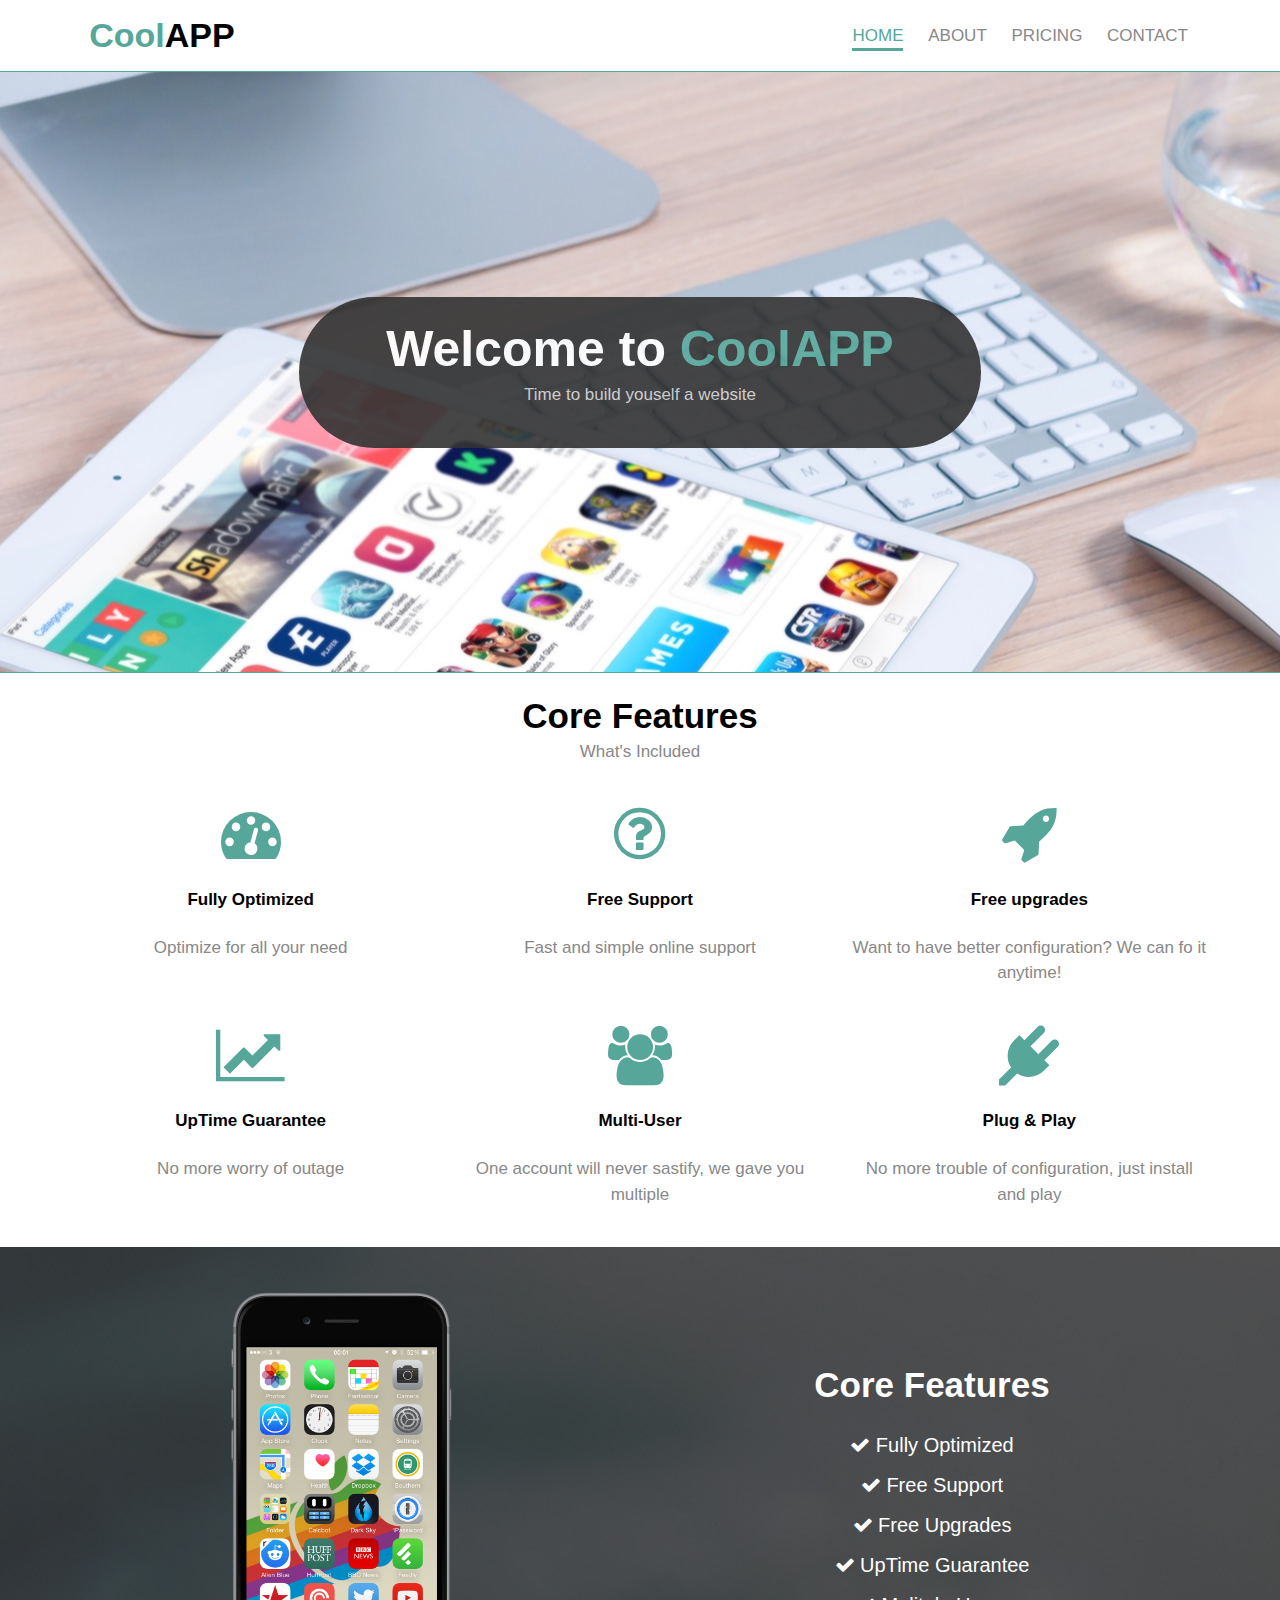
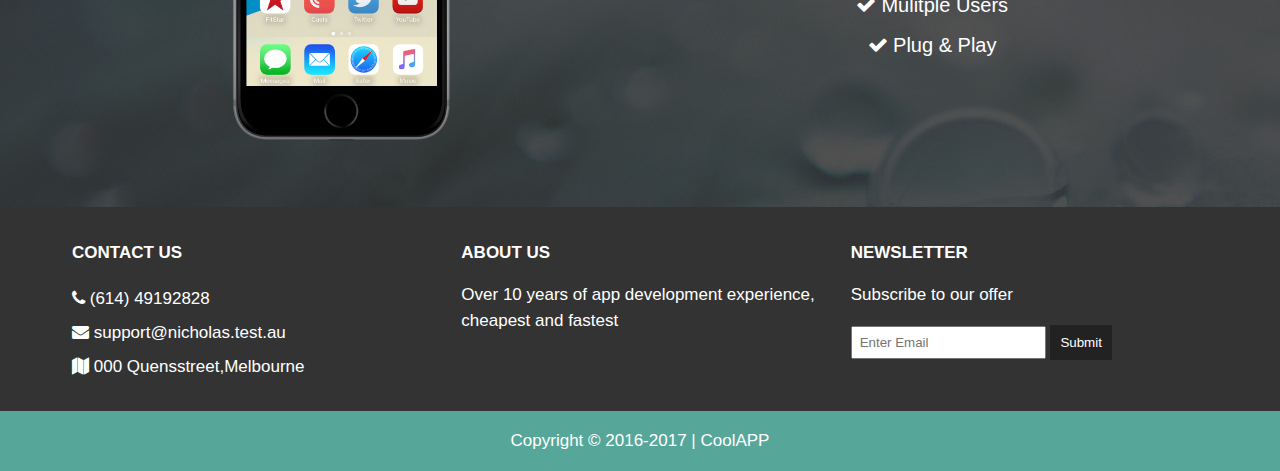
<file: index.html>
<!DOCTYPE html>
<html>
  <head>
    <meta charset="utf-8">
    <title>AppTheme</title>
    <link rel="stylesheet" href="css/flexboxgrid.css">
    <link rel="stylesheet" href="css/font-awesome.css">
    <link rel="stylesheet" href="css/style.css">
  </head>
  <body>
    <!-- header -->
    <header id="main-header">
      <div class="container"> <!--need to have row and coloumn-->
        <div class="row end-sm end-md end-lg center-xs middle-xs middle-sm middle-md middle-lg">
          <div class="col-xs-12 col-sm-2 col-md-2 col-lg-2">
            <h1><span class="primary-text">Cool</span>APP</h1>
          </div>
          <div class="col-xs-12 col-sm-10 col-md-10 col-lg-10">
            <nav id="navbar">
              <ul>
                <li class="current"><a href="index.html">Home</a></li>
                <li><a href="about.html">About</a></li>
                <li><a href="pricing.html">Pricing</a></li>
                <li><a href="contact.html">Contact</a></li>
              </ul>
            </nav>
          </div>
        </div>
      </div>
    </header>

    <!-- main -->
    <section id="showcase">
      <div class="container">
        <div class="row center-xs center-sm center-md center-lg middle-xs middle-sm middle-md middle-lg">
          <div class="col-xs-10 col-sm-10 col-md-10 col-lg-7 showcase-content">
            <h1>Welcome to <span class="primary-text">CoolAPP</span></h1>
            <p>Time to build youself a website</p>
          </div>
        </div>
      </div>
    </section>

    <!-- feature -->
    <section id="features">
      <div class="container">
        <div class="row center-xs center-sm center-md center-lg">
          <div class="col-xs-12 col-sm-12 col-md-12 col-lg-12">
            <h2>Core Features</h2>
            <p>What's Included</p>
            <!-- row 1 -->
            <div class="row center-xs center-sm center-md center-lg">
              <div class="col-xs-12 col-sm-4 col-md-4 col-lg-4">
                <i class="fa fa-dashboard"></i><br> <!--Icon-->
                <h4>Fully Optimized</h4>
                <p>Optimize for all your need</p>
              </div>
              <div class="col-xs-12 col-sm-4 col-md-4 col-lg-4">
                <i class="fa fa-question-circle-o"></i><br>
                <h4>Free Support</h4>
                <p>Fast and simple online support</p>
              </div>
              <div class="col-xs-12 col-sm-4 col-md-4 col-lg-4">
                <i class="fa fa-rocket"></i><br>
                <h4>Free upgrades</h4>
                <p>Want to have better configuration? We can fo it anytime!</p>
              </div>
            </div>

            <!-- row 2 -->
            <div class="row center-xs center-sm center-md center-lg">
              <div class="col-xs-12 col-sm-4 col-md-4 col-lg-4">
                <i class="fa fa-line-chart"></i><br>
                <h4>UpTime Guarantee</h4>
                <p>No more worry of outage</p>
              </div>
              <div class="col-xs-12 col-sm-4 col-md-4 col-lg-4">
                <i class="fa fa-users"></i><br>
                <h4>Multi-User</h4>
                <p>One account will never sastify, we gave you multiple</p>
              </div>
              <div class="col-xs-12 col-sm-4 col-md-4 col-lg-4">
                <i class="fa fa-plug"></i><br>
                <h4>Plug & Play</h4>
                <p>No more trouble of configuration, just install and play</p>
              </div>
            </div>
          </div>
        </div>
      </div>
    </section>

    <!-- info -->
    <section id="info">
      <div class="container">
        <div class="row center-xs center-sm center-md center-lg middle-xs middle-sm middle-md middle-lg">
          <div class="col-xs-12 col-sm-6 col-md-6 col-lg-6">
            <img src="images/iphone.png" alt="">
          </div>
          <div class="col-xs-12 col-sm-6 col-md-6 col-lg-6">
            <h2>Core Features</h2>
            <ul>
              <li><i class="fa fa-check"></i> Fully Optimized</li>
              <li><i class="fa fa-check"></i> Free Support</li>
              <li><i class="fa fa-check"></i> Free Upgrades</li>
              <li><i class="fa fa-check"></i> UpTime Guarantee</li>
              <li><i class="fa fa-check"></i> Mulitple Users</li>
              <li><i class="fa fa-check"></i> Plug & Play</li>
            </ul>
          </div>
        </div>
      </div>
    </section>

    <!-- info -->
    <section id="company">
      <div class="container">
        <div class="row">
          <div class="col-xs-12 col-sm-4 col-md-4 col-lg-4">
            <h4>Contact Us</h4>
            <ul>
              <li><i class="fa fa-phone"></i> (614) 49192828</li>
              <li><i class="fa fa-envelope"></i> support@nicholas.test.au</li>
              <li><i class="fa fa-map"></i> 000 Quensstreet,Melbourne</li>
            </ul>
          </div>
          <div class="col-xs-12 col-sm-4 col-md-4 col-lg-4">
            <h4>About Us</h4>
            <p>Over 10 years of app development experience, cheapest and fastest </p>
          </div>
          <div class="col-xs-12 col-sm-4 col-md-4 col-lg-4">
            <h4>Newsletter</h4>
            <p>Subscribe to our offer</p>
            <form>
              <input type="text" name="email" placeholder="Enter Email">
              <button type="submit" name="button">Submit</button>
            </form>
          </div>
        </div>
      </div>
    </section>

    <!-- footer -->
    <footer id="main-footer">
      <div class="container">
        <div class="row center-xs center-sm center-md center-lg">
          <div class="col-xs-12 col-sm-12 col-md-12 col-lg-12">
            <p>Copyright &copy; 2016-2017 | CoolAPP</p>
          </div>
        </div>
      </div>
    </footer>

  </body>
</html>
</file>
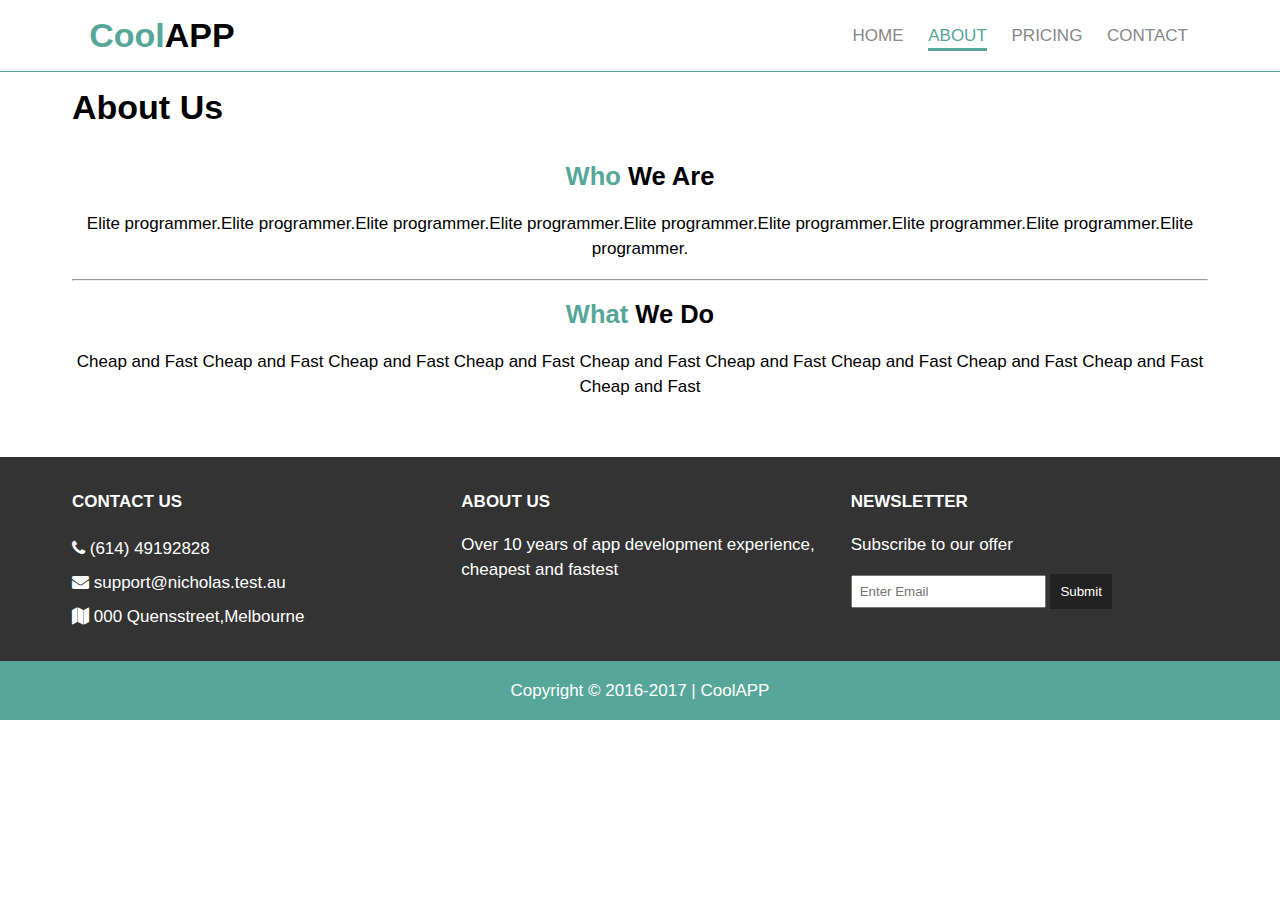
<file: about.html>
<!DOCTYPE html>
<html>
  <head>
    <meta charset="utf-8">
    <title>CoolAPP | About</title>
    <link rel="stylesheet" href="css/flexboxgrid.css">
    <link rel="stylesheet" href="css/font-awesome.css">
    <link rel="stylesheet" href="css/style.css">
  </head>
  <body>
    <!-- header -->
    <header id="main-header">
      <div class="container">
        <div class="row end-sm end-md end-lg center-xs middle-xs middle-sm middle-md middle-lg">
          <div class="col-xs-12 col-sm-2 col-md-2 col-lg-2">
            <h1><span class="primary-text">Cool</span>APP</h1>
          </div>
          <div class="col-xs-12 col-sm-10 col-md-10 col-lg-10">
            <nav id="navbar">
              <ul>
                <li><a href="index.html">Home</a></li>
                <li class="current"><a href="about.html">About</a></li>
                <li><a href="pricing.html">Pricing</a></li>
                <li><a href="contact.html">Contact</a></li>
              </ul>
            </nav>
          </div>
        </div>
      </div>
    </header>

    <!-- subheader -->
    <section id="subheader">
      <div class="container">
        <div class="row">
          <div class="col-xs-12 col-sm-12 col-md-12 col-lg-12">
            <h1>About Us</h1>
          </div>
        </div>
      </div>
    </section>

    <!-- main -->
    <section id="page" class="about">
      <div class="container">
        <div class="row center-xs center-sm center-md center-lg">
          <div class="col-xs-12 col-sm-12 col-md-12 col-lg-12">
            <h2><span class="primary-text">Who</span> We Are</h2>
            <p>Elite programmer.Elite programmer.Elite programmer.Elite programmer.Elite programmer.Elite programmer.Elite programmer.Elite programmer.Elite programmer.</p>
            <hr>
            <h2><span class="primary-text">What</span> We Do</h2>
            <p> Cheap and Fast Cheap and Fast Cheap and Fast Cheap and Fast Cheap and Fast Cheap and Fast Cheap and Fast Cheap and Fast Cheap and Fast Cheap and Fast</p>
          </div>
        </div>
      </div>
    </section>

    <!-- info -->
    <section id="company">
      <div class="container">
        <div class="row">
          <div class="col-xs-12 col-sm-4 col-md-4 col-lg-4">
            <h4>Contact Us</h4>
            <ul>
              <li><i class="fa fa-phone"></i> (614) 49192828</li>
              <li><i class="fa fa-envelope"></i> support@nicholas.test.au</li>
              <li><i class="fa fa-map"></i> 000 Quensstreet,Melbourne</li>
            </ul>
          </div>
          <div class="col-xs-12 col-sm-4 col-md-4 col-lg-4">
            <h4>About Us</h4>
            <p>Over 10 years of app development experience, cheapest and fastest </p>
          </div>
          <div class="col-xs-12 col-sm-4 col-md-4 col-lg-4">
            <h4>Newsletter</h4>
            <p>Subscribe to our offer</p>
            <form>
              <input type="text" name="email" placeholder="Enter Email">
              <button type="submit" name="button">Submit</button>
            </form>
          </div>
        </div>
      </div>
    </section>

    <!-- footer -->
    <footer id="main-footer">
      <div class="container">
        <div class="row center-xs center-sm center-md center-lg">
          <div class="col-xs-12 col-sm-12 col-md-12 col-lg-12">
            <p>Copyright &copy; 2016-2017 | CoolAPP</p>
          </div>
        </div>
      </div>
    </footer>

  </body>
</html>
</file>
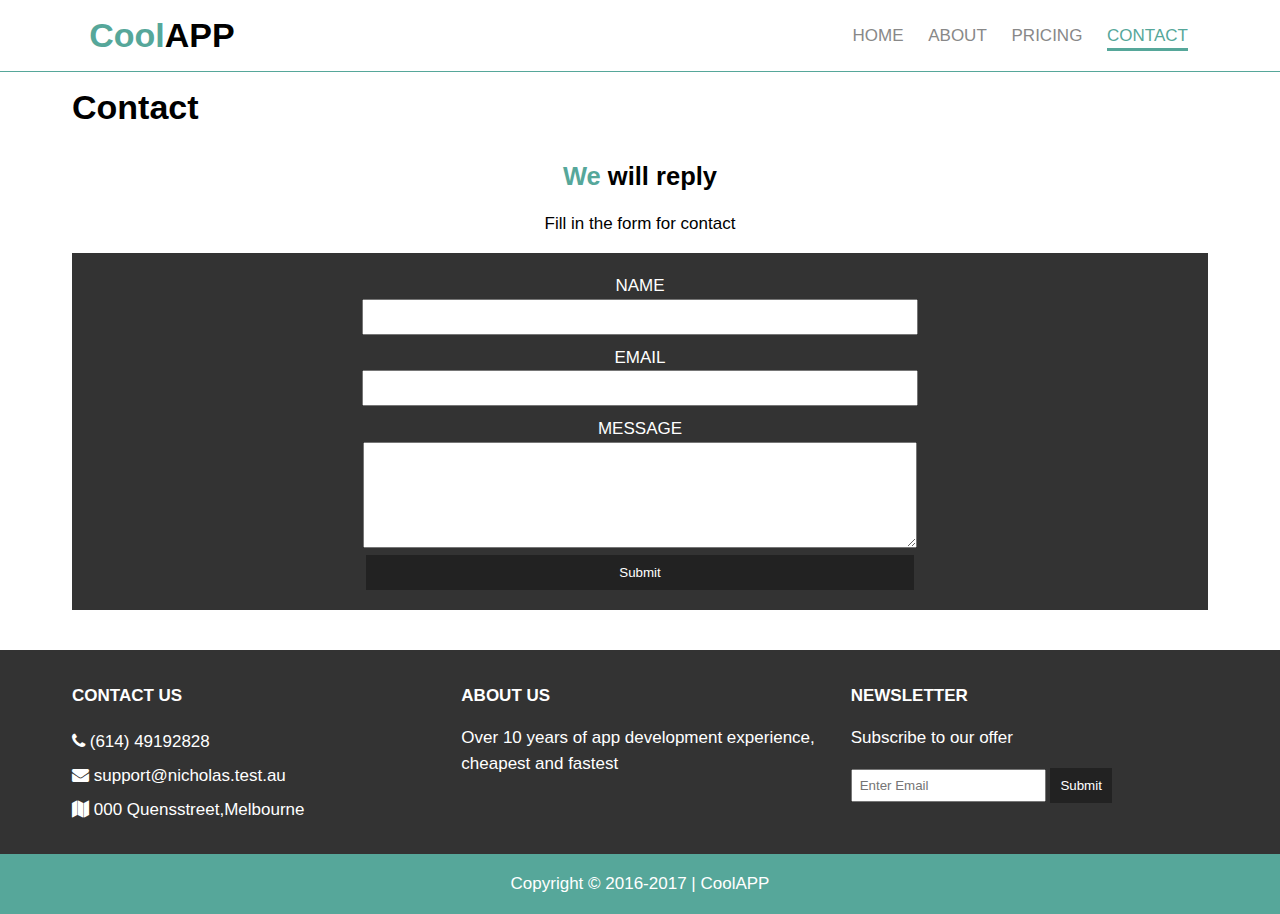
<file: contact.html>
<!DOCTYPE html>
<html>
  <head>
    <meta charset="utf-8">
    <title>CoolAPP | Contact</title>
    <link rel="stylesheet" href="css/flexboxgrid.css">
    <link rel="stylesheet" href="css/font-awesome.css">
    <link rel="stylesheet" href="css/style.css">
  </head>
  <body>
    <!-- header -->
    <header id="main-header">
      <div class="container">
        <div class="row end-sm end-md end-lg center-xs middle-xs middle-sm middle-md middle-lg">
          <div class="col-xs-12 col-sm-2 col-md-2 col-lg-2">
            <h1><span class="primary-text">Cool</span>APP</h1>
          </div>
          <div class="col-xs-12 col-sm-10 col-md-10 col-lg-10">
            <nav id="navbar">
              <ul>
                <li><a href="index.html">Home</a></li>
                <li><a href="about.html">About</a></li>
                <li><a href="pricing.html">Pricing</a></li>
                <li class="current"><a href="contact.html">Contact</a></li>
              </ul>
            </nav>
          </div>
        </div>
      </div>
    </header>

    <!-- subheader -->
    <section id="subheader">
      <div class="container">
        <div class="row">
          <div class="col-xs-12 col-sm-12 col-md-12 col-lg-12">
            <h1>Contact</h1>
          </div>
        </div>
      </div>
    </section>

    <!-- main -->
    <section id="page" class="contact">
      <div class="container">
        <div class="row center-xs center-sm center-md center-lg">
          <div class="col-xs-12 col-sm-12 col-md-12 col-lg-12">
            <h2><span class="primary-text">We</span> will reply</h2>
            <p>Fill in the form for contact</p>
            <form>
              <div>
                <label for="name">Name</label><br>
                <input type="text" name="name">
              </div>
              <div>
                <label for="email">Email</label><br>
                <input type="text" name="email">
              </div>
              <div>
                <label for="message">Message</label><br>
                <textarea name="message"></textarea>
              </div>
              <button type="submit" name="button">Submit</button>
            </form>
          </div>
        </div>
      </div>
    </section>

    <!-- info -->
    <section id="company">
      <div class="container">
        <div class="row">
          <div class="col-xs-12 col-sm-4 col-md-4 col-lg-4">
            <h4>Contact Us</h4>
            <ul>
              <li><i class="fa fa-phone"></i> (614) 49192828</li>
              <li><i class="fa fa-envelope"></i> support@nicholas.test.au</li>
              <li><i class="fa fa-map"></i> 000 Quensstreet,Melbourne</li>
            </ul>
          </div>
          <div class="col-xs-12 col-sm-4 col-md-4 col-lg-4">
            <h4>About Us</h4>
            <p>Over 10 years of app development experience, cheapest and fastest </p>
          </div>
          <div class="col-xs-12 col-sm-4 col-md-4 col-lg-4">
            <h4>Newsletter</h4>
            <p>Subscribe to our offer</p>
            <form>
              <input type="text" name="email" placeholder="Enter Email">
              <button type="submit" name="button">Submit</button>
            </form>
          </div>
        </div>
      </div>
    </section>

    <!-- footer -->
    <footer id="main-footer">
      <div class="container">
        <div class="row center-xs center-sm center-md center-lg">
          <div class="col-xs-12 col-sm-12 col-md-12 col-lg-12">
            <p>Copyright &copy; 2016-2017 | CoolAPP</p>
          </div>
        </div>
      </div>
    </footer>

  </body>
</html>
</file>
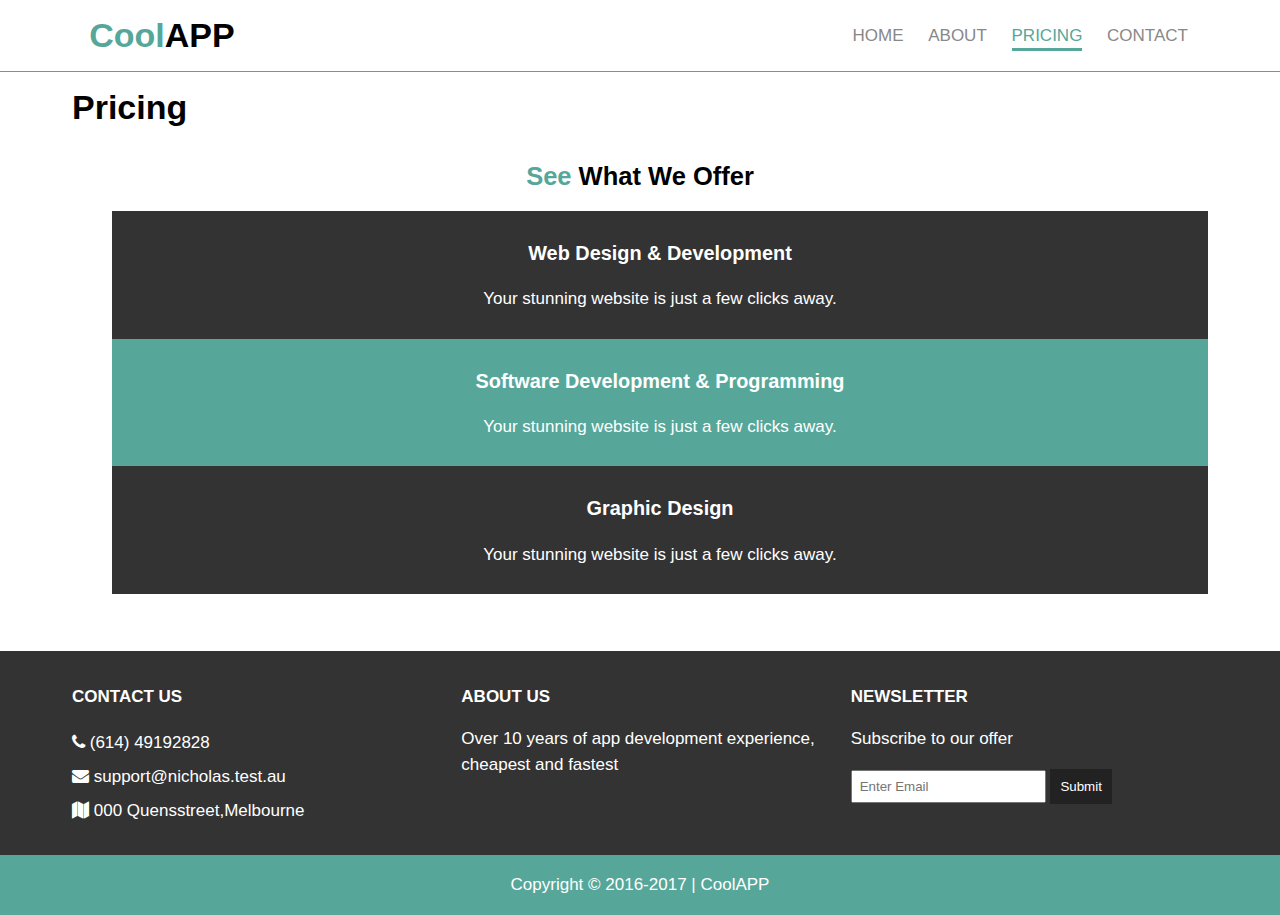
<file: pricing.html>
<!DOCTYPE html>
<html>
  <head>
    <meta charset="utf-8">
    <title>CoolAPP | Pricing</title>
    <link rel="stylesheet" href="css/flexboxgrid.css">
    <link rel="stylesheet" href="css/font-awesome.css">
    <link rel="stylesheet" href="css/style.css">
  </head>
  <body>
    <!-- header -->
    <header id="main-header">
      <div class="container">
        <div class="row end-sm end-md end-lg center-xs middle-xs middle-sm middle-md middle-lg">
          <div class="col-xs-12 col-sm-2 col-md-2 col-lg-2">
            <h1><span class="primary-text">Cool</span>APP</h1>
          </div>
          <div class="col-xs-12 col-sm-10 col-md-10 col-lg-10">
            <nav id="navbar">
              <ul>
                <li><a href="index.html">Home</a></li>
                <li><a href="about.html">About</a></li>
                <li class="current"><a href="pricing.html">Pricing</a></li>
                <li><a href="contact.html">Contact</a></li>
              </ul>
            </nav>
          </div>
        </div>
      </div>
    </header>

    <!-- subheader -->
    <section id="subheader">
      <div class="container">
        <div class="row">
          <div class="col-xs-12 col-sm-12 col-md-12 col-lg-12">
            <h1>Pricing</h1>
          </div>
        </div>
      </div>
    </section>

    <!-- main -->
    <section id="page" class="pricing">
      <div class="container">
        <div class="row center-xs center-sm center-md center-lg">
          <div class="col-xs-12 col-sm-12 col-md-12 col-lg-12">
            <h2><span class="primary-text">See</span> What We Offer</h2>
            <ul>
              <li>
                <h3>Web Design & Development</h3>
                <p>Your stunning website is just a few clicks away. </p>
              </li>
              <li>
                <h3>Software Development & Programming</h3>
                <p>Your stunning website is just a few clicks away.</p>
              </li>
              <li>
                <h3>Graphic Design</h3>
                <p>Your stunning website is just a few clicks away.</p>
              </li>
            </ul>
          </div>
        </div>
      </div>
    </section>

    <!-- info -->
    <section id="company">
      <div class="container">
        <div class="row">
          <div class="col-xs-12 col-sm-4 col-md-4 col-lg-4">
            <h4>Contact Us</h4>
            <ul>
              <li><i class="fa fa-phone"></i> (614) 49192828</li>
              <li><i class="fa fa-envelope"></i> support@nicholas.test.au</li>
              <li><i class="fa fa-map"></i> 000 Quensstreet,Melbourne</li>
            </ul>
          </div>
          <div class="col-xs-12 col-sm-4 col-md-4 col-lg-4">
            <h4>About Us</h4>
            <p>Over 10 years of app development experience, cheapest and fastest </p>
          </div>
          <div class="col-xs-12 col-sm-4 col-md-4 col-lg-4">
            <h4>Newsletter</h4>
            <p>Subscribe to our offer</p>
            <form>
              <input type="text" name="email" placeholder="Enter Email">
              <button type="submit" name="button">Submit</button>
            </form>
          </div>
        </div>
      </div>
    </section>

    <!-- footer -->
    <footer id="main-footer">
      <div class="container">
        <div class="row center-xs center-sm center-md center-lg">
          <div class="col-xs-12 col-sm-12 col-md-12 col-lg-12">
            <p>Copyright &copy; 2016-2017 | CoolAPP</p>
          </div>
        </div>
      </div>
    </footer>

  </body>
</html>
</file>
<file: css/flexboxgrid.css>
/* Uncomment and set these variables to customize the grid. */

.container-fluid {
  margin-right: auto;
  margin-left: auto;
  padding-right: 2rem;
  padding-left: 2rem;
}

.row {
  box-sizing: border-box;
  display: -ms-flexbox;
  display: -webkit-box;
  display: flex;
  -ms-flex: 0 1 auto;
  -webkit-box-flex: 0;
  flex: 0 1 auto;
  -ms-flex-direction: row;
  -webkit-box-orient: horizontal;
  -webkit-box-direction: normal;
  flex-direction: row;
  -ms-flex-wrap: wrap;
  flex-wrap: wrap;
  margin-right: -1rem;
  margin-left: -1rem;
}

.row.reverse {
  -ms-flex-direction: row-reverse;
  -webkit-box-orient: horizontal;
  -webkit-box-direction: reverse;
  flex-direction: row-reverse;
}

.col.reverse {
  -ms-flex-direction: column-reverse;
  -webkit-box-orient: vertical;
  -webkit-box-direction: reverse;
  flex-direction: column-reverse;
}

.col-xs,
.col-xs-1,
.col-xs-2,
.col-xs-3,
.col-xs-4,
.col-xs-5,
.col-xs-6,
.col-xs-7,
.col-xs-8,
.col-xs-9,
.col-xs-10,
.col-xs-11,
.col-xs-12 {
  box-sizing: border-box;
  -ms-flex: 0 0 auto;
  -webkit-box-flex: 0;
  flex: 0 0 auto;
  padding-right: 1rem;
  padding-left: 1rem;
}

.col-xs {
  -webkit-flex-grow: 1;
  -ms-flex-positive: 1;
  -webkit-box-flex: 1;
  flex-grow: 1;
  -ms-flex-preferred-size: 0;
  flex-basis: 0;
  max-width: 100%;
}

.col-xs-1 {
  -ms-flex-preferred-size: 8.333%;
  flex-basis: 8.333%;
  max-width: 8.333%;
}

.col-xs-2 {
  -ms-flex-preferred-size: 16.667%;
  flex-basis: 16.667%;
  max-width: 16.667%;
}

.col-xs-3 {
  -ms-flex-preferred-size: 25%;
  flex-basis: 25%;
  max-width: 25%;
}

.col-xs-4 {
  -ms-flex-preferred-size: 33.333%;
  flex-basis: 33.333%;
  max-width: 33.333%;
}

.col-xs-5 {
  -ms-flex-preferred-size: 41.667%;
  flex-basis: 41.667%;
  max-width: 41.667%;
}

.col-xs-6 {
  -ms-flex-preferred-size: 50%;
  flex-basis: 50%;
  max-width: 50%;
}

.col-xs-7 {
  -ms-flex-preferred-size: 58.333%;
  flex-basis: 58.333%;
  max-width: 58.333%;
}

.col-xs-8 {
  -ms-flex-preferred-size: 66.667%;
  flex-basis: 66.667%;
  max-width: 66.667%;
}

.col-xs-9 {
  -ms-flex-preferred-size: 75%;
  flex-basis: 75%;
  max-width: 75%;
}

.col-xs-10 {
  -ms-flex-preferred-size: 83.333%;
  flex-basis: 83.333%;
  max-width: 83.333%;
}

.col-xs-11 {
  -ms-flex-preferred-size: 91.667%;
  flex-basis: 91.667%;
  max-width: 91.667%;
}

.col-xs-12 {
  -ms-flex-preferred-size: 100%;
  flex-basis: 100%;
  max-width: 100%;
}

.col-xs-offset-1 {
  margin-left: 8.333%;
}

.col-xs-offset-2 {
  margin-left: 16.667%;
}

.col-xs-offset-3 {
  margin-left: 25%;
}

.col-xs-offset-4 {
  margin-left: 33.333%;
}

.col-xs-offset-5 {
  margin-left: 41.667%;
}

.col-xs-offset-6 {
  margin-left: 50%;
}

.col-xs-offset-7 {
  margin-left: 58.333%;
}

.col-xs-offset-8 {
  margin-left: 66.667%;
}

.col-xs-offset-9 {
  margin-left: 75%;
}

.col-xs-offset-10 {
  margin-left: 83.333%;
}

.col-xs-offset-11 {
  margin-left: 91.667%;
}

.start-xs {
  -ms-flex-pack: start;
  -webkit-box-pack: start;
  justify-content: flex-start;
  text-align: start;
}

.center-xs {
  -ms-flex-pack: center;
  -webkit-box-pack: center;
  justify-content: center;
  text-align: center;
}

.end-xs {
  -ms-flex-pack: end;
  -webkit-box-pack: end;
  justify-content: flex-end;
  text-align: end;
}

.top-xs {
  -ms-flex-align: start;
  -webkit-box-align: start;
  align-items: flex-start;
}

.middle-xs {
  -ms-flex-align: center;
  -webkit-box-align: center;
  align-items: center;
}

.bottom-xs {
  -ms-flex-align: end;
  -webkit-box-align: end;
  align-items: flex-end;
}

.around-xs {
  -ms-flex-pack: distribute;
  justify-content: space-around;
}

.between-xs {
  -ms-flex-pack: justify;
  -webkit-box-pack: justify;
  justify-content: space-between;
}

.first-xs {
  -ms-flex-order: -1;
  -webkit-box-ordinal-group: 0;
  order: -1;
}

.last-xs {
  -ms-flex-order: 1;
  -webkit-box-ordinal-group: 2;
  order: 1;
}

@media only screen and (min-width: 48em) {
  .container {
    width: 46rem;
  }

  .col-sm,
  .col-sm-1,
  .col-sm-2,
  .col-sm-3,
  .col-sm-4,
  .col-sm-5,
  .col-sm-6,
  .col-sm-7,
  .col-sm-8,
  .col-sm-9,
  .col-sm-10,
  .col-sm-11,
  .col-sm-12 {
    box-sizing: border-box;
    -ms-flex: 0 0 auto;
    -webkit-box-flex: 0;
    flex: 0 0 auto;
    padding-right: 1rem;
    padding-left: 1rem;
  }

  .col-sm {
    -webkit-flex-grow: 1;
    -ms-flex-positive: 1;
    -webkit-box-flex: 1;
    flex-grow: 1;
    -ms-flex-preferred-size: 0;
    flex-basis: 0;
    max-width: 100%;
  }

  .col-sm-1 {
    -ms-flex-preferred-size: 8.333%;
    flex-basis: 8.333%;
    max-width: 8.333%;
  }

  .col-sm-2 {
    -ms-flex-preferred-size: 16.667%;
    flex-basis: 16.667%;
    max-width: 16.667%;
  }

  .col-sm-3 {
    -ms-flex-preferred-size: 25%;
    flex-basis: 25%;
    max-width: 25%;
  }

  .col-sm-4 {
    -ms-flex-preferred-size: 33.333%;
    flex-basis: 33.333%;
    max-width: 33.333%;
  }

  .col-sm-5 {
    -ms-flex-preferred-size: 41.667%;
    flex-basis: 41.667%;
    max-width: 41.667%;
  }

  .col-sm-6 {
    -ms-flex-preferred-size: 50%;
    flex-basis: 50%;
    max-width: 50%;
  }

  .col-sm-7 {
    -ms-flex-preferred-size: 58.333%;
    flex-basis: 58.333%;
    max-width: 58.333%;
  }

  .col-sm-8 {
    -ms-flex-preferred-size: 66.667%;
    flex-basis: 66.667%;
    max-width: 66.667%;
  }

  .col-sm-9 {
    -ms-flex-preferred-size: 75%;
    flex-basis: 75%;
    max-width: 75%;
  }

  .col-sm-10 {
    -ms-flex-preferred-size: 83.333%;
    flex-basis: 83.333%;
    max-width: 83.333%;
  }

  .col-sm-11 {
    -ms-flex-preferred-size: 91.667%;
    flex-basis: 91.667%;
    max-width: 91.667%;
  }

  .col-sm-12 {
    -ms-flex-preferred-size: 100%;
    flex-basis: 100%;
    max-width: 100%;
  }

  .col-sm-offset-1 {
    margin-left: 8.333%;
  }

  .col-sm-offset-2 {
    margin-left: 16.667%;
  }

  .col-sm-offset-3 {
    margin-left: 25%;
  }

  .col-sm-offset-4 {
    margin-left: 33.333%;
  }

  .col-sm-offset-5 {
    margin-left: 41.667%;
  }

  .col-sm-offset-6 {
    margin-left: 50%;
  }

  .col-sm-offset-7 {
    margin-left: 58.333%;
  }

  .col-sm-offset-8 {
    margin-left: 66.667%;
  }

  .col-sm-offset-9 {
    margin-left: 75%;
  }

  .col-sm-offset-10 {
    margin-left: 83.333%;
  }

  .col-sm-offset-11 {
    margin-left: 91.667%;
  }

  .start-sm {
    -ms-flex-pack: start;
    -webkit-box-pack: start;
    justify-content: flex-start;
    text-align: start;
  }

  .center-sm {
    -ms-flex-pack: center;
    -webkit-box-pack: center;
    justify-content: center;
    text-align: center;
  }

  .end-sm {
    -ms-flex-pack: end;
    -webkit-box-pack: end;
    justify-content: flex-end;
    text-align: end;
  }

  .top-sm {
    -ms-flex-align: start;
    -webkit-box-align: start;
    align-items: flex-start;
  }

  .middle-sm {
    -ms-flex-align: center;
    -webkit-box-align: center;
    align-items: center;
  }

  .bottom-sm {
    -ms-flex-align: end;
    -webkit-box-align: end;
    align-items: flex-end;
  }

  .around-sm {
    -ms-flex-pack: distribute;
    justify-content: space-around;
  }

  .between-sm {
    -ms-flex-pack: justify;
    -webkit-box-pack: justify;
    justify-content: space-between;
  }

  .first-sm {
    -ms-flex-order: -1;
    -webkit-box-ordinal-group: 0;
    order: -1;
  }

  .last-sm {
    -ms-flex-order: 1;
    -webkit-box-ordinal-group: 2;
    order: 1;
  }
}

@media only screen and (min-width: 62em) {
  .container {
    width: 61rem;
  }

  .col-md,
  .col-md-1,
  .col-md-2,
  .col-md-3,
  .col-md-4,
  .col-md-5,
  .col-md-6,
  .col-md-7,
  .col-md-8,
  .col-md-9,
  .col-md-10,
  .col-md-11,
  .col-md-12 {
    box-sizing: border-box;
    -ms-flex: 0 0 auto;
    -webkit-box-flex: 0;
    flex: 0 0 auto;
    padding-right: 1rem;
    padding-left: 1rem;
  }

  .col-md {
    -webkit-flex-grow: 1;
    -ms-flex-positive: 1;
    -webkit-box-flex: 1;
    flex-grow: 1;
    -ms-flex-preferred-size: 0;
    flex-basis: 0;
    max-width: 100%;
  }

  .col-md-1 {
    -ms-flex-preferred-size: 8.333%;
    flex-basis: 8.333%;
    max-width: 8.333%;
  }

  .col-md-2 {
    -ms-flex-preferred-size: 16.667%;
    flex-basis: 16.667%;
    max-width: 16.667%;
  }

  .col-md-3 {
    -ms-flex-preferred-size: 25%;
    flex-basis: 25%;
    max-width: 25%;
  }

  .col-md-4 {
    -ms-flex-preferred-size: 33.333%;
    flex-basis: 33.333%;
    max-width: 33.333%;
  }

  .col-md-5 {
    -ms-flex-preferred-size: 41.667%;
    flex-basis: 41.667%;
    max-width: 41.667%;
  }

  .col-md-6 {
    -ms-flex-preferred-size: 50%;
    flex-basis: 50%;
    max-width: 50%;
  }

  .col-md-7 {
    -ms-flex-preferred-size: 58.333%;
    flex-basis: 58.333%;
    max-width: 58.333%;
  }

  .col-md-8 {
    -ms-flex-preferred-size: 66.667%;
    flex-basis: 66.667%;
    max-width: 66.667%;
  }

  .col-md-9 {
    -ms-flex-preferred-size: 75%;
    flex-basis: 75%;
    max-width: 75%;
  }

  .col-md-10 {
    -ms-flex-preferred-size: 83.333%;
    flex-basis: 83.333%;
    max-width: 83.333%;
  }

  .col-md-11 {
    -ms-flex-preferred-size: 91.667%;
    flex-basis: 91.667%;
    max-width: 91.667%;
  }

  .col-md-12 {
    -ms-flex-preferred-size: 100%;
    flex-basis: 100%;
    max-width: 100%;
  }

  .col-md-offset-1 {
    margin-left: 8.333%;
  }

  .col-md-offset-2 {
    margin-left: 16.667%;
  }

  .col-md-offset-3 {
    margin-left: 25%;
  }

  .col-md-offset-4 {
    margin-left: 33.333%;
  }

  .col-md-offset-5 {
    margin-left: 41.667%;
  }

  .col-md-offset-6 {
    margin-left: 50%;
  }

  .col-md-offset-7 {
    margin-left: 58.333%;
  }

  .col-md-offset-8 {
    margin-left: 66.667%;
  }

  .col-md-offset-9 {
    margin-left: 75%;
  }

  .col-md-offset-10 {
    margin-left: 83.333%;
  }

  .col-md-offset-11 {
    margin-left: 91.667%;
  }

  .start-md {
    -ms-flex-pack: start;
    -webkit-box-pack: start;
    justify-content: flex-start;
    text-align: start;
  }

  .center-md {
    -ms-flex-pack: center;
    -webkit-box-pack: center;
    justify-content: center;
    text-align: center;
  }

  .end-md {
    -ms-flex-pack: end;
    -webkit-box-pack: end;
    justify-content: flex-end;
    text-align: end;
  }

  .top-md {
    -ms-flex-align: start;
    -webkit-box-align: start;
    align-items: flex-start;
  }

  .middle-md {
    -ms-flex-align: center;
    -webkit-box-align: center;
    align-items: center;
  }

  .bottom-md {
    -ms-flex-align: end;
    -webkit-box-align: end;
    align-items: flex-end;
  }

  .around-md {
    -ms-flex-pack: distribute;
    justify-content: space-around;
  }

  .between-md {
    -ms-flex-pack: justify;
    -webkit-box-pack: justify;
    justify-content: space-between;
  }

  .first-md {
    -ms-flex-order: -1;
    -webkit-box-ordinal-group: 0;
    order: -1;
  }

  .last-md {
    -ms-flex-order: 1;
    -webkit-box-ordinal-group: 2;
    order: 1;
  }
}

@media only screen and (min-width: 75em) {
  .container {
    width: 71rem;
  }

  .col-lg,
  .col-lg-1,
  .col-lg-2,
  .col-lg-3,
  .col-lg-4,
  .col-lg-5,
  .col-lg-6,
  .col-lg-7,
  .col-lg-8,
  .col-lg-9,
  .col-lg-10,
  .col-lg-11,
  .col-lg-12 {
    box-sizing: border-box;
    -ms-flex: 0 0 auto;
    -webkit-box-flex: 0;
    flex: 0 0 auto;
    padding-right: 1rem;
    padding-left: 1rem;
  }

  .col-lg {
    -webkit-flex-grow: 1;
    -ms-flex-positive: 1;
    -webkit-box-flex: 1;
    flex-grow: 1;
    -ms-flex-preferred-size: 0;
    flex-basis: 0;
    max-width: 100%;
  }

  .col-lg-1 {
    -ms-flex-preferred-size: 8.333%;
    flex-basis: 8.333%;
    max-width: 8.333%;
  }

  .col-lg-2 {
    -ms-flex-preferred-size: 16.667%;
    flex-basis: 16.667%;
    max-width: 16.667%;
  }

  .col-lg-3 {
    -ms-flex-preferred-size: 25%;
    flex-basis: 25%;
    max-width: 25%;
  }

  .col-lg-4 {
    -ms-flex-preferred-size: 33.333%;
    flex-basis: 33.333%;
    max-width: 33.333%;
  }

  .col-lg-5 {
    -ms-flex-preferred-size: 41.667%;
    flex-basis: 41.667%;
    max-width: 41.667%;
  }

  .col-lg-6 {
    -ms-flex-preferred-size: 50%;
    flex-basis: 50%;
    max-width: 50%;
  }

  .col-lg-7 {
    -ms-flex-preferred-size: 58.333%;
    flex-basis: 58.333%;
    max-width: 58.333%;
  }

  .col-lg-8 {
    -ms-flex-preferred-size: 66.667%;
    flex-basis: 66.667%;
    max-width: 66.667%;
  }

  .col-lg-9 {
    -ms-flex-preferred-size: 75%;
    flex-basis: 75%;
    max-width: 75%;
  }

  .col-lg-10 {
    -ms-flex-preferred-size: 83.333%;
    flex-basis: 83.333%;
    max-width: 83.333%;
  }

  .col-lg-11 {
    -ms-flex-preferred-size: 91.667%;
    flex-basis: 91.667%;
    max-width: 91.667%;
  }

  .col-lg-12 {
    -ms-flex-preferred-size: 100%;
    flex-basis: 100%;
    max-width: 100%;
  }

  .col-lg-offset-1 {
    margin-left: 8.333%;
  }

  .col-lg-offset-2 {
    margin-left: 16.667%;
  }

  .col-lg-offset-3 {
    margin-left: 25%;
  }

  .col-lg-offset-4 {
    margin-left: 33.333%;
  }

  .col-lg-offset-5 {
    margin-left: 41.667%;
  }

  .col-lg-offset-6 {
    margin-left: 50%;
  }

  .col-lg-offset-7 {
    margin-left: 58.333%;
  }

  .col-lg-offset-8 {
    margin-left: 66.667%;
  }

  .col-lg-offset-9 {
    margin-left: 75%;
  }

  .col-lg-offset-10 {
    margin-left: 83.333%;
  }

  .col-lg-offset-11 {
    margin-left: 91.667%;
  }

  .start-lg {
    -ms-flex-pack: start;
    -webkit-box-pack: start;
    justify-content: flex-start;
    text-align: start;
  }

  .center-lg {
    -ms-flex-pack: center;
    -webkit-box-pack: center;
    justify-content: center;
    text-align: center;
  }

  .end-lg {
    -ms-flex-pack: end;
    -webkit-box-pack: end;
    justify-content: flex-end;
    text-align: end;
  }

  .top-lg {
    -ms-flex-align: start;
    -webkit-box-align: start;
    align-items: flex-start;
  }

  .middle-lg {
    -ms-flex-align: center;
    -webkit-box-align: center;
    align-items: center;
  }

  .bottom-lg {
    -ms-flex-align: end;
    -webkit-box-align: end;
    align-items: flex-end;
  }

  .around-lg {
    -ms-flex-pack: distribute;
    justify-content: space-around;
  }

  .between-lg {
    -ms-flex-pack: justify;
    -webkit-box-pack: justify;
    justify-content: space-between;
  }

  .first-lg {
    -ms-flex-order: -1;
    -webkit-box-ordinal-group: 0;
    order: -1;
  }

  .last-lg {
    -ms-flex-order: 1;
    -webkit-box-ordinal-group: 2;
    order: 1;
  }
}
</file>
<file: css/style.css>
body{
  font-family:'Open-sans', sans-serif;
  font-size:17px;
  line-height:1.5em;
  margin:0;
  padding:0;
}

img{
  width:100%;
}

.container{
  margin:auto;
}

/* COMMON CLASSES */
.primary-text{
  color:#56a79a;
}

.primary-background{
  background:#56a79a;
}

/* HEADER */
#main-header{
  border-bottom:1px solid #56a79a;
}

/* NAVBAR */
#navbar{
  text-transform:uppercase;
}

#navbar li{
  display:inline;
  padding-right:20px;
  list-style:none;
}

#navbar a{
  text-decoration:none;
  color:#888;
}

#navbar li.current a, #navbar a:hover{
  color:#56a79a;
  border-bottom: 3px solid #56a79a;
  padding-bottom:3px;
}

/* SHOWCASE */
#showcase{
  background:url('../images/showcase.jpg') no-repeat center center;
  border-bottom:1px solid #56a79a;
  margin-bottom:30px;
}

#showcase .row{
  height:600px;
}

#showcase h1{
  font-size:50px;
  margin:0;
  padding-bottom:20px;
}

#showcase p{
  color:#ccc;
  margin:0;
}

#showcase .showcase-content{
  background:#333;
  color:#fff;
  border-radius:90px;
  padding:40px;
  opacity:0.9;
}

/* FEATURES */
#features h2{
  font-size:35px;
  margin:0;
  padding-bottom:10px;
}

#features p{
  color:#888;
  margin:0;
  margin-bottom:40px;
}

#features .fa{
  font-size:60px;
  color:#56a79a;
}

/* INFO */
#info{
  background:#333 url('../images/info-bg.jpg') no-repeat;
  color:#fff;
}

#info h2{
  font-size:35px;
  margin:0;
  padding-bottom:10px;
}

#info ul{
  list-style:none;
  padding:0;
}

#info li{
  line-height:2em;
  font-size:20px;
}

/* COMPANY */
#company{
  background:#333;
  color:#fff;
  padding:10px 0;
}

#company h4{
  text-transform:uppercase;
  margin-bottom:0;
}

#company ul{
  padding:0;
  list-style:none;
  line-height:2em;
}

#company input[type="text"]{
  padding:7px;
}

#company button{
  background:#222;
  color:#fff;
  padding:10px;
  border:0;
}

/* FOOTER */
#main-footer{
  background:#56a79a;
  color:#fff;
}

/* PAGE */
#page{
  margin-bottom:40px;
}

/* SERVICES */
.pricing ul li{
  list-style:none;
  padding:10px;
}

.pricing ul li:nth-child(odd){
  background:#333;
  color:#fff;
}

.pricing ul li:nth-child(even){
  background:#56a79a;
  color:#fff;
}

/* CONTACT */
.contact form{
  background:#333;
  color:#fff;
  padding:20px;
}

.contact form input[type="text"]{
  width:50%;
  height:30px;
  margin-bottom:10px;
}

.contact form textarea{
  width:50%;
  height:100px;
}

.contact form button{
  width:50%;
  padding:10px 0;
  border:0;
  background:#222;
  color:#fff;
}

.contact form label{
  text-transform:uppercase;
}

/* MEDIA QUERIES */
@media(max-width:800px){
  #showcase h1{
    font-size:30px;
  }
}

@media(max-width:500px){
  #showcase .showcase-content{
    padding:40px 10px;
  }
}
</file>
